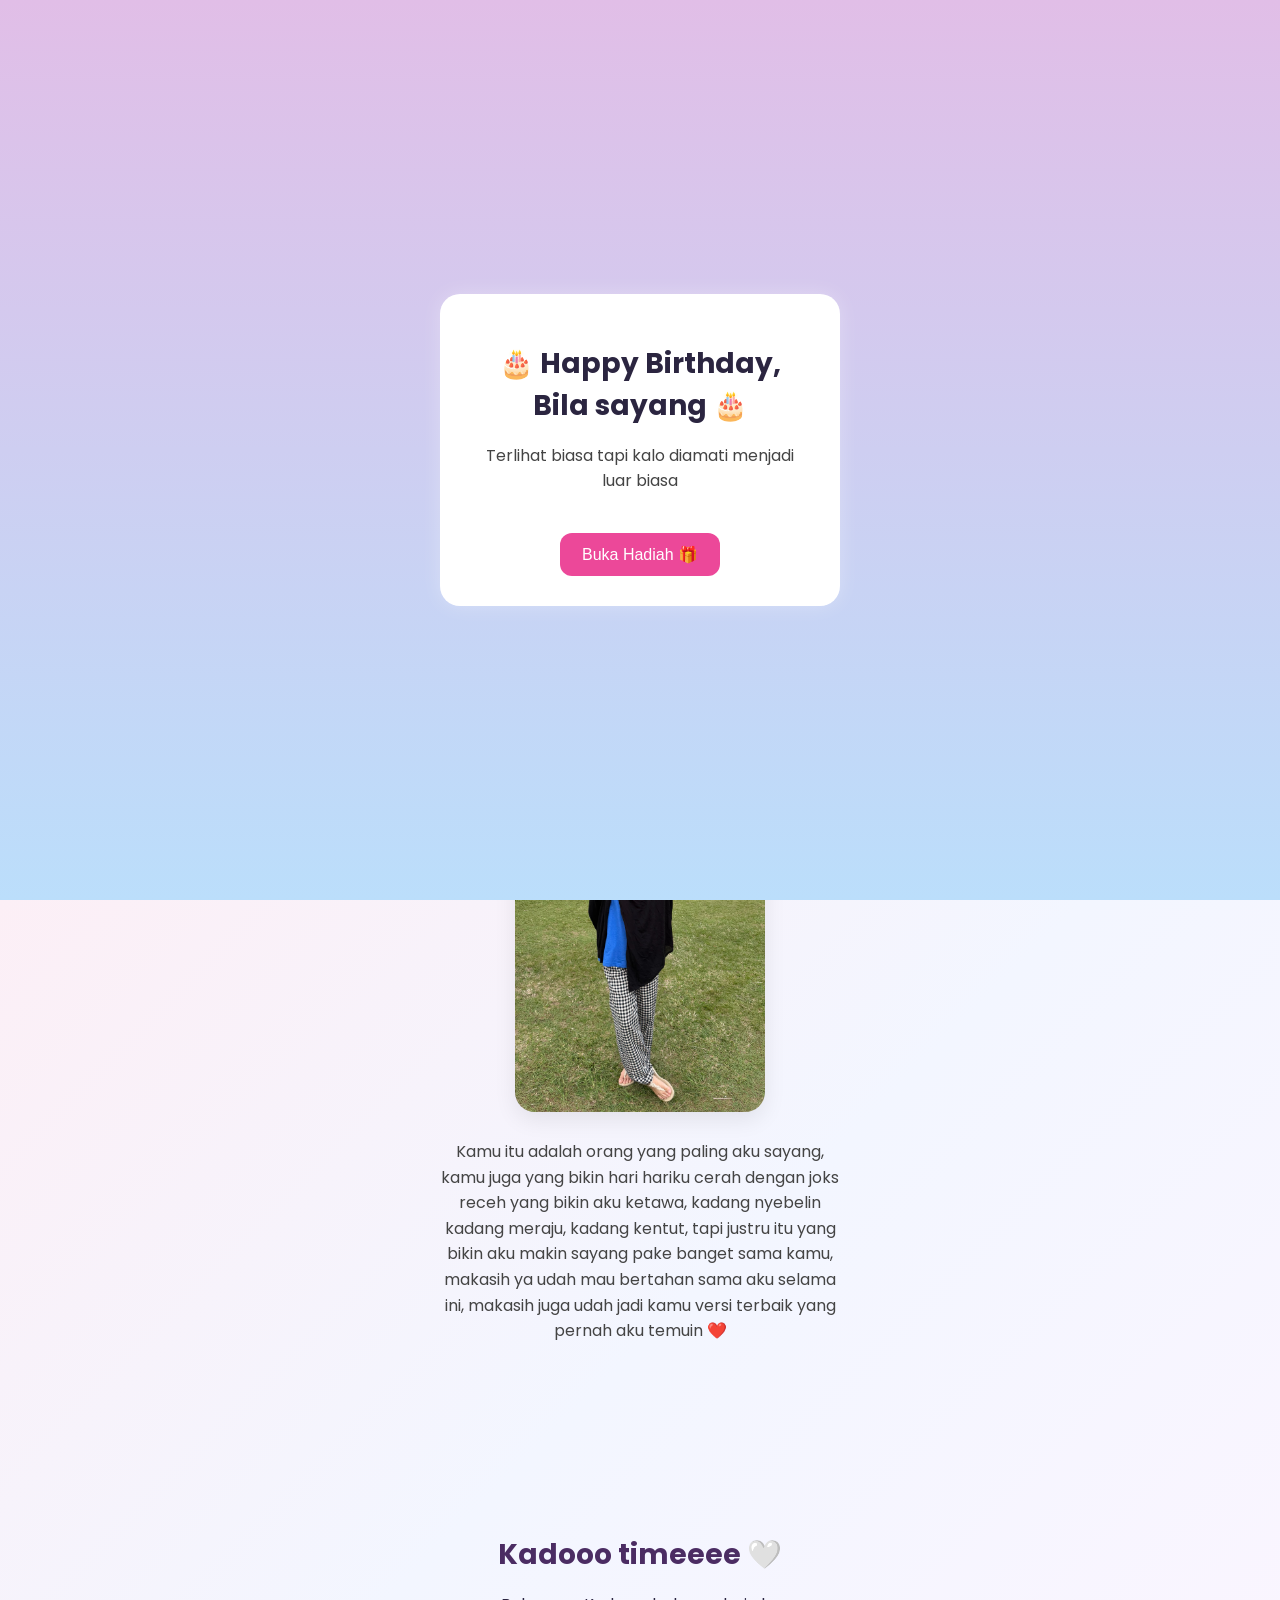
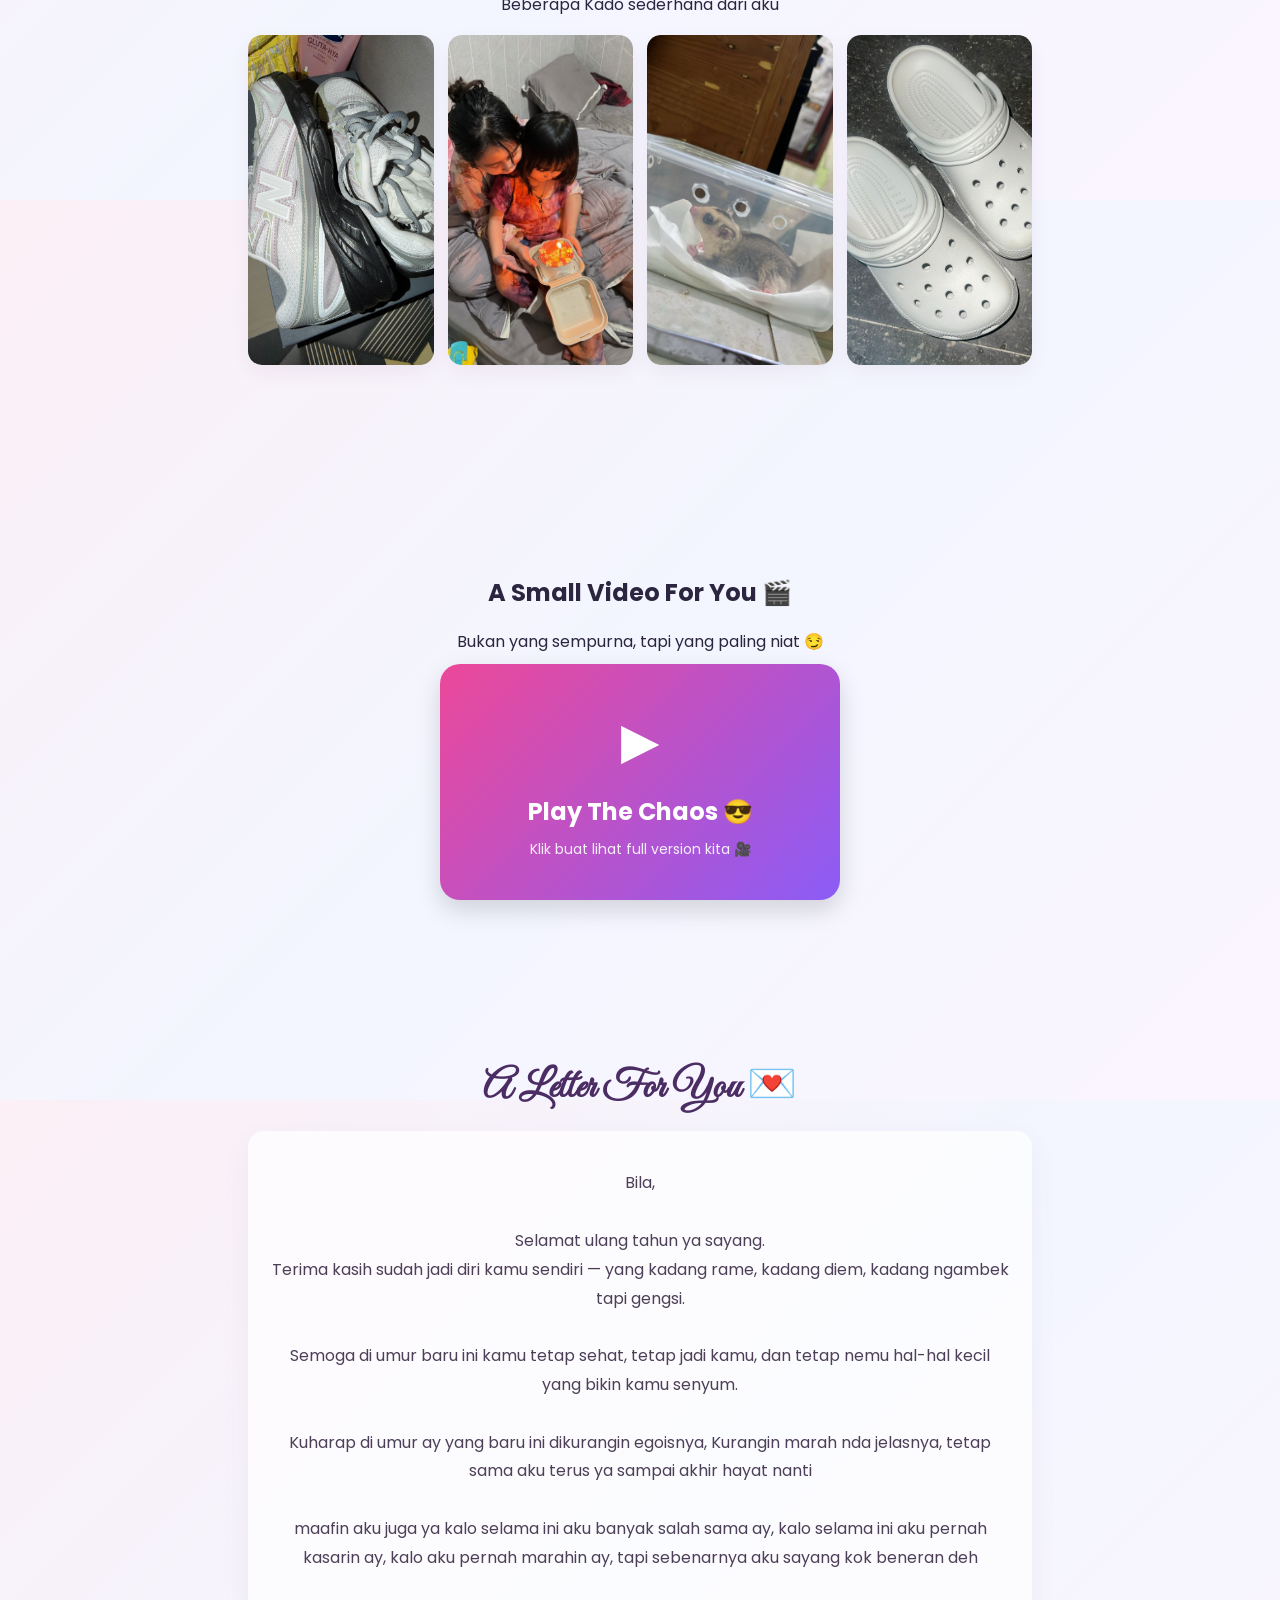
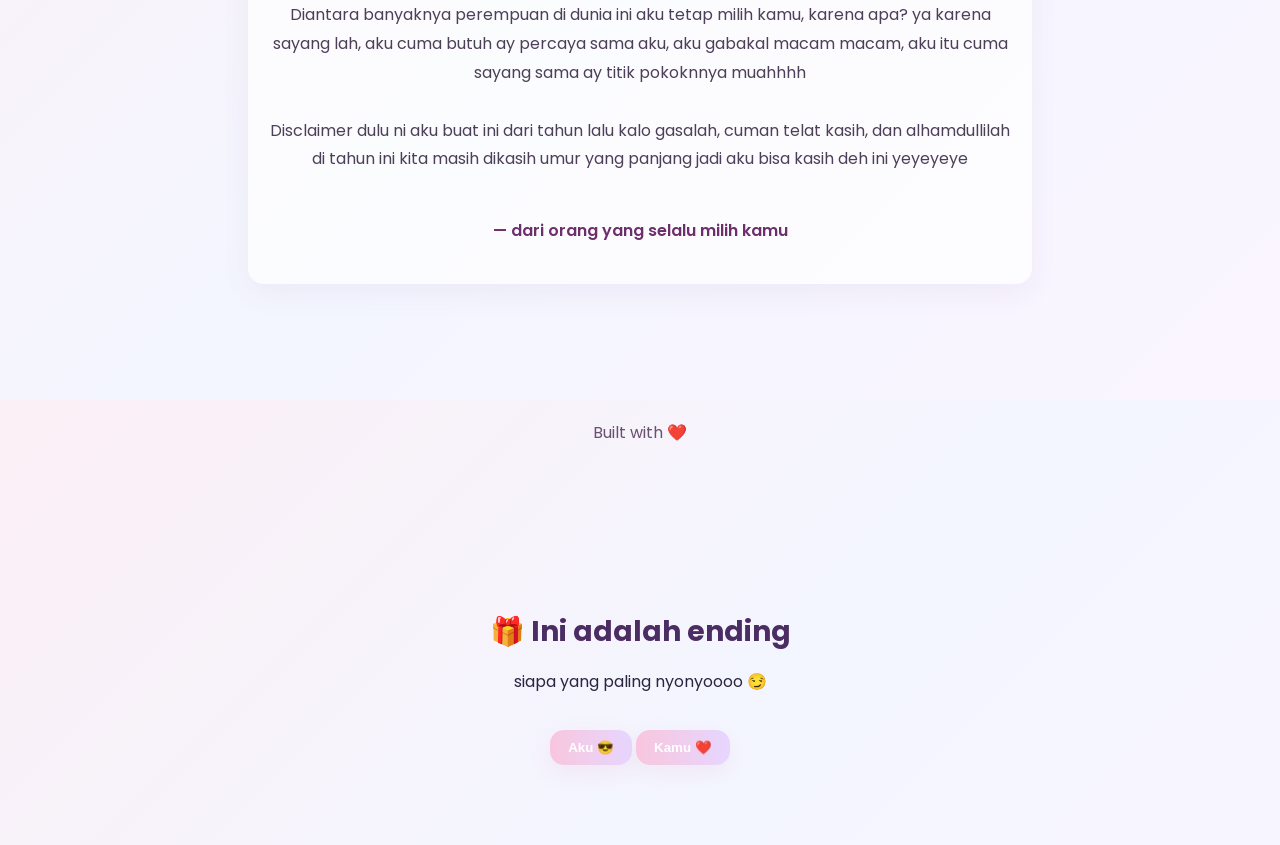
<file: index.html>
<!DOCTYPE html>
<html lang="id">
<head>
  
  <meta charset="utf-8" />
  <meta name="viewport" content="width=device-width,initial-scale=1.0" />
  <title>Happy Birthday, Bila 🎂</title>

  <!-- Fonts -->
  <link href="https://fonts.googleapis.com/css2?family=Great+Vibes&family=Poppins:wght@300;400;600&display=swap" rel="stylesheet">

  <!-- CSS -->
  <link rel="stylesheet" href="style.css" />
</head>
<body>

<!-- OPENING MODAL -->
<div class="opening-modal" id="openingModal">
  <div class="opening-box">
    <h1>🎂 Happy Birthday, Bila sayang 🎂</h1>
    <p>
      Terlihat biasa tapi kalo diamati menjadi luar biasa
    </p>
    <button id="openGiftBtn">Buka Hadiah 🎁</button>
  </div>
</div>

<!-- AUDIO -->
<audio id="bgMusic" loop>
  <source src="assets/lagu.mp3" type="audio/mpeg">
</audio>

<!-- SCRIPT -->
<script>
const openBtn = document.getElementById("openGiftBtn");

openBtn.addEventListener("click", function() {
  alert("Eitss gasabar yaa, siapin HP buat rekam reaksi ayy ya 😏🎥");
  // play musik
  const music = document.getElementById("bgMusic");
  music.volume = 0.5;
  music.play();

  // efek fade out modal
  const modal = document.getElementById("openingModal");
  modal.style.opacity = "0";

  setTimeout(() => {
    modal.style.display = "none";
  }, 500);
});
</script>

<!-- STYLE (opsional biar smooth) -->
<style>
.opening-modal {
  position: fixed;
  top: 0;
  left: 0;
  width: 100%;
  height: 100%;
  background: linear-gradient(to bottom, #e1bee7, #bbdefb);
  display: flex;
  justify-content: center;
  align-items: center;
  z-index: 9999;
  transition: opacity 0.5s ease;
}

.opening-box {
  background: white;
  padding: 30px;
  border-radius: 20px;
  text-align: center;
  max-width: 400px;
}

button {
  margin-top: 20px;
  padding: 12px 20px;
  border: none;
  border-radius: 20px;
  background: #ec4899;
  color: white;
  cursor: pointer;
}
</style>

<!-- NAV -->
<nav class="nav">
  <div class="nav-inner">
    <button onclick="scrollToSection('landing')" class="nav-btn">Home</button>
    <button onclick="scrollToSection('firstmeet')" class="nav-btn">About You</button>
    <button onclick="scrollToSection('gallery')" class="nav-btn">Gallery</button>
    <button onclick="scrollToSection('letter')" class="nav-btn">Letter</button>
    <button id="musicToggle" class="nav-music" title="Play music">▶️</button>
    <input id="musicInput" type="file" accept="audio/*" style="display:none" />
  </div>
</nav>

<!-- Floating hearts -->
<div id="particles"></div>

<!-- LANDING -->
<section id="landing" class="panel landing">
  <div class="container">
    <h1 class="logo">Happy Birthday</h1>
    <h3 class="sublogo">For Saskia salsabilah</h3>

    <p class="lead">
      Ini adalah hari spesial<br>
      this is your day
    </p>

    <div class="cta-row">
      <button class="cta" onclick="scrollToSection('firstmeet')">
        Lihat Versi Kamu
      </button>
      <button class="cta ghost" onclick="scrollToSection('gallery')">
        Buka Gallery
      </button>
    </div>
  </div>
</section>

<!-- ABOUT YOU (ex First Meet) -->
<section id="firstmeet" class="panel card-panel">
  <div class="container narrow">
    <h2 class="section-title">About You 📸</h2>
    <p class="desc">Sedikit versi dari aku yang mencintaimu</p>

    <div class="firstmeet">
      <!-- GANTI FOTO INI DENGAN FOTO DIA -->
      <img src="assets/awal.JPG" class="firstmeet-img" alt="Bila" /> 
      
      <!-- TEKS DESKRIPSI -->
      <p class="firstmeet-text">
        Kamu itu adalah orang yang paling aku sayang, 
        kamu juga yang bikin hari hariku cerah dengan joks receh yang bikin aku ketawa, 
        kadang nyebelin kadang meraju, kadang kentut, 
        tapi justru itu yang bikin aku makin sayang pake banget sama kamu, 
        makasih ya udah mau bertahan sama aku selama ini, 
        makasih juga udah jadi kamu versi terbaik yang pernah aku temuin ❤️
      </p>
    </div>
  </div>
</section>

<!-- STYLE TAMBAHAN -->
<style>
.firstmeet {
  text-align: center;
}

.firstmeet-img {
  width: 250px;
  border-radius: 20px;
  margin-bottom: 15px;
}

.firstmeet-text {
  font-size: 16px;
  color: #444;
  max-width: 400px;
  margin: 0 auto;
  line-height: 1.6;
}
</style>

<!-- GALLERY -->
<section id="gallery" class="panel">
  <div class="container narrow">
    <h2 class="section-title">Kadooo timeeee 🤍</h2>
    <p class="desc">
      Beberapa Kado sederhana dari aku
    </p>

    <div class="gallery-grid">
      <div class="gallery-item">
        <img src="assets/foto2.jpg" class="gallery-img" alt="Foto 1">
      </div>
      <div class="gallery-item">
        <img src="assets/foto1.jpg" class="gallery-img" alt="Foto 2">
      </div>
      <div class="gallery-item">
        <img src="assets/sugar.jpg" class="gallery-img" alt="Foto 3">
      </div>
      <div class="gallery-item">
        <img src="assets/foto3.jpg" class="gallery-img" alt="Foto 4">
      </div>
    </div>
  </div>
</section>

<!-- VIDEO -->
<section id="video" class="panel">
  <h2 style="text-align:center;">A Small Video For You 🎬</h2>
  <p style="text-align:center; margin-bottom:10px;">
    Bukan yang sempurna, tapi yang paling niat 😏
  </p>

  <div style="display:flex; justify-content:center;">
    <!-- GANTI LINK DI BAWAH -->
    <a href="https://drive.google.com/file/d/1WJ8mw6lAH9B8eJVo5spJlKwyR00JxF4f/view?usp=sharing" target="_blank" class="video-box">
      <div class="play-icon">▶</div>
      <h3>Play The Chaos 😎</h3>
      <p>Klik buat lihat full version kita 🎥</p>
    </a>
  </div>
</section>


<!-- LETTER -->
<section id="letter" class="panel card-panel">
  <div class="container narrow">
    <h2 class="section-title script">A Letter For You 💌</h2>

    <div class="letter-box glass">
      <p class="letter-text">
        Bila,<br><br>

        Selamat ulang tahun ya sayang.<br>
        Terima kasih sudah jadi diri kamu sendiri — yang kadang rame,
        kadang diem, kadang ngambek tapi gengsi.<br><br>

        Semoga di umur baru ini kamu tetap sehat,
        tetap jadi kamu,
        dan tetap nemu hal-hal kecil yang bikin kamu senyum.<br><br>

        Kuharap di umur ay yang baru ini dikurangin egoisnya,
        Kurangin marah nda jelasnya,
        tetap sama aku terus ya sampai akhir hayat nanti
        <br><br>

        maafin aku juga ya kalo selama ini aku banyak salah sama ay,
        kalo selama ini aku pernah kasarin ay, kalo aku pernah marahin ay,
        tapi sebenarnya aku sayang kok beneran deh<br><br>

        Diantara banyaknya perempuan di dunia ini aku tetap
        milih kamu, karena apa? ya karena sayang lah, aku cuma butuh 
        ay percaya sama aku, aku gabakal macam macam, aku itu cuma
        sayang sama ay titik pokoknnya muahhhh<br><br>

        Disclaimer dulu ni aku buat ini dari tahun lalu kalo gasalah,
        cuman telat kasih, dan alhamdullilah di tahun ini kita masih dikasih
        umur yang panjang jadi aku bisa kasih deh ini yeyeyeye<br><br>

        <span class="signature">— dari orang yang selalu milih kamu</span>
      </p>
    </div>
  </div>
</section>

<!-- Footer -->
<footer class="footer">
  <p>Built with ❤️ </p>
</footer>

<!-- Audio -->
<audio id="bgAudio" loop></audio>

<!-- Script -->
<script src="script.js"></script>

<!-- MODAL GALLERY -->
<div id="galleryModal" class="gallery-modal">
  <span id="closeModal" class="close">&times;</span>
  <img class="modal-content" id="modalImg" alt="Gallery Image" />
</div>

<!-- QR Surprise Section (versi baru tanpa QR) -->
<section class="panel" style="text-align:center;">
  <h2 class="section-title">🎁 Ini adalah ending</h2>
  <p class="desc" id="questionText">siapa yang paling nyonyoooo 😏</p>

  <!-- Pilihan -->
  <div style="margin-top:15px;">
    <button class="cta" onclick="answerClick()">Aku 😎</button>
    <button class="cta" onclick="answerClick()">Kamu ❤️</button>
  </div>
</section>

<!-- Loading Overlay -->
<div id="qrLoading" style="
  display:none;
  position:fixed;
  top:0; left:0;
  width:100%; height:100%;
  background:rgba(0,0,0,0.7);
  justify-content:center;
  align-items:center;
  z-index:9999;
  color:white;
  text-align:center;
  flex-direction:column;
">
  <p id="qrLoadingText">Menyiapkan sesuatu untuk kamu…</p>
</div>

<script>
// teks loading
const texts = [
  "Menyiapkan sesuatu untuk kamu…",
  "Mengumpulkan kenangan kita…",
  "Sedikit lagi ya… ❤️",
  "Ini khusus buat kamu…"
];

let i = 0;

// saat tombol diklik
function answerClick() {
  // ubah teks jadi respon lucu
  document.getElementById("questionText").innerText = "Jawaban kamu aku catet ya 😏";

  // munculin loading
  const loading = document.getElementById("qrLoading");
  loading.style.display = "flex";

  // mulai animasi text
  changeText();
}

// ganti teks loading
function changeText() {
  const textElement = document.getElementById("qrLoadingText");

  if (i < texts.length) {
    textElement.innerText = texts[i];
    i++;
    setTimeout(changeText, 2000);
  } else {
    window.location.href = "surprise.html"; // ganti sesuai halaman kamu
  }
}
</script>

<script>
document.addEventListener("DOMContentLoaded", function () {
  const bgMusic = document.getElementById("bgMusic");
  const video = document.getElementById("gift-video");

  // Musik mulai saat klik pertama user
  function startMusicOnce() {
    if (bgMusic) {
      bgMusic.play().catch(() => {});
    }
    document.removeEventListener("click", startMusicOnce);
  }

  document.addEventListener("click", startMusicOnce);

  // Saat video diputar → musik pause
  if (video && bgMusic) {
    video.addEventListener("play", function () {
      bgMusic.pause();
    });

    // Saat video di-pause → musik lanjut
    video.addEventListener("pause", function () {
      bgMusic.play().catch(() => {});
    });

    // Saat video selesai → musik lanjut
    video.addEventListener("ended", function () {
      bgMusic.play().catch(() => {});
    });
  }
});
</script>

</body>
</html>
</file>
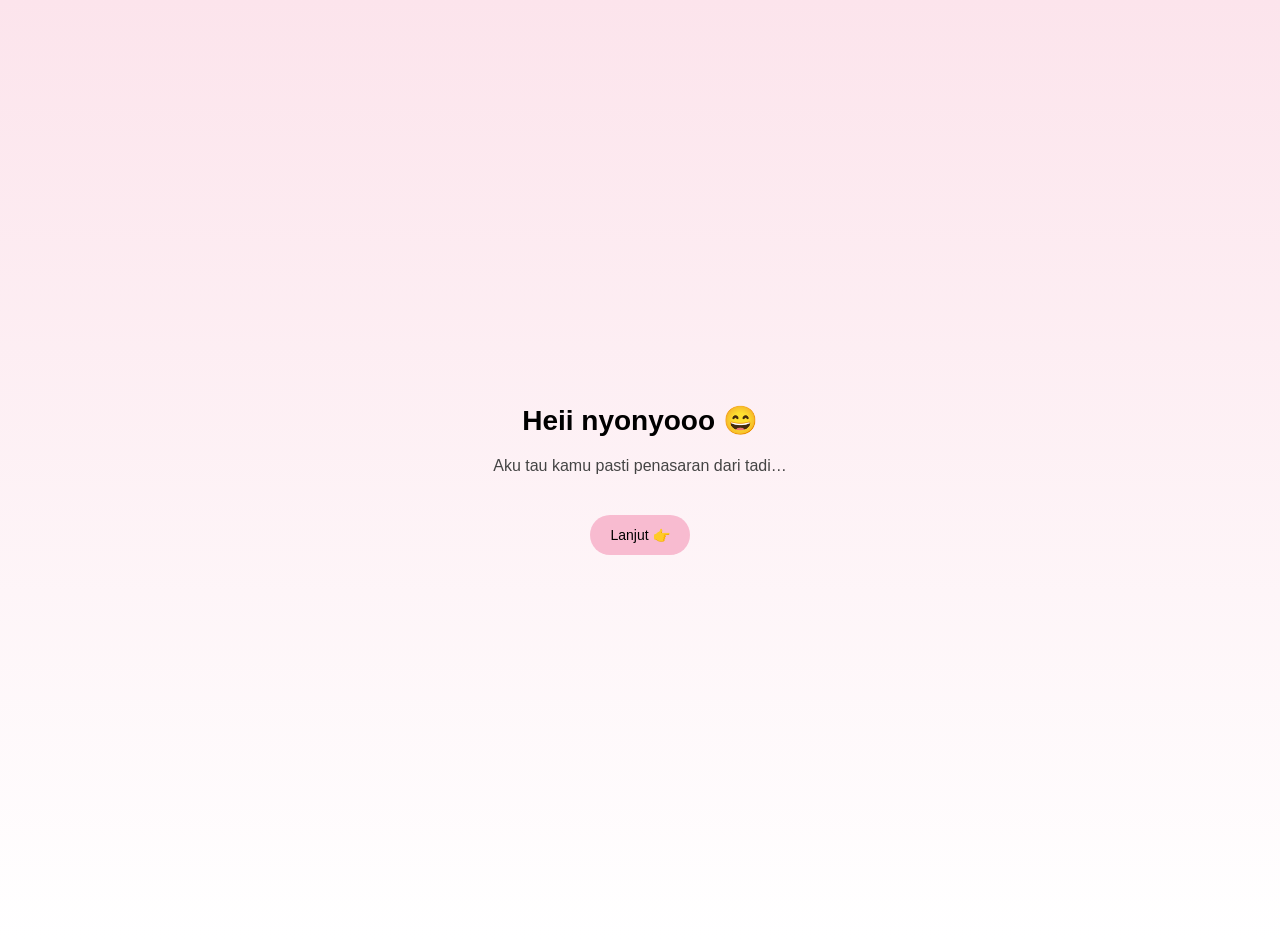
<file: surprise.html>
<!DOCTYPE html>
<html lang="id">
<head>
  <meta charset="UTF-8">
  <title>Untuk Kamu ❤️</title>
  <style>
    body {
      margin: 0;
      font-family: 'Arial', sans-serif;
      background: linear-gradient(to bottom, #fce4ec, #ffffff);
      display: flex;
      justify-content: center;
      align-items: center;
      height: 100vh;
      text-align: center;
      padding: 20px;
      transition: opacity 0.5s ease;
    }

    .container {
      max-width: 500px;
    }

    h1 {
      font-size: 28px;
      margin-bottom: 10px;
    }

    p {
      font-size: 16px;
      line-height: 1.6;
      color: #444;
    }

    .hidden {
      display: none;
    }

    button {
      margin-top: 20px;
      padding: 12px 20px;
      border: none;
      border-radius: 20px;
      background: #f8bbd0;
      cursor: pointer;
      font-size: 14px;
    }

    button:hover {
      opacity: 0.8;
    }
  </style>
</head>
<body>

<div class="container">

  <!-- STEP 1 -->
  <div id="step1">
    <h1>Heii nyonyooo 😄</h1>
    <p>Aku tau kamu pasti penasaran dari tadi…</p>
    <button onclick="nextStep(1)">Lanjut 👉</button>
  </div>

  <!-- STEP 2 -->
  <div id="step2" class="hidden">
    <p>
      Sebenernya ini cuma hal kecil sih…  
      tapi aku bikinnya sambil mikirin kamu terus 😄
    </p>
    <button onclick="nextStep(2)">Lanjut lagi</button>
  </div>

  <!-- STEP 3 -->
  <div id="step3" class="hidden">
    <p>
      Kadang kamu nyebelin, kadang juga suka bikin kesel…  
      tapi anehnya aku tetap betah 😌
    </p>
    <button onclick="nextStep(3)">Terakhir deh</button>
  </div>

  <!-- FINAL -->
  <div id="final" class="hidden">
    <h1>❤️</h1>
    <p>
      Tapi serius ya…  
      dari semua hal yang aku punya,  
      kamu itu yang paling aku syukuri.  
      <br><br>
      Happy Birthday ya 🎉  
      semoga kamu selalu bahagia,  
      dan semoga aku masih jadi bagian dari itu 😊
      jangan pernah berubah ya sampe kita nikah dan 1 atap bersama
    </p>

    <!-- Tombol balik -->
    <button onclick="goBack()">Jangan pencet ini 😄</button>
  </div>

</div>

<script>
function nextStep(step) {
  document.getElementById("step" + step).classList.add("hidden");

  if (step === 3) {
    document.getElementById("final").classList.remove("hidden");
  } else {
    document.getElementById("step" + (step + 1)).classList.remove("hidden");
  }
}

// fungsi balik ke halaman awal
function goBack() {
  document.body.style.opacity = "0";
  setTimeout(() => {
    window.location.href = "index.html"; // pastikan ini sesuai nama file awal kamu
  }, 500);
}
</script>

</body>
</html>
</file>
<file: style.css>
/* ========= Soft Romantic Pastel (Theme 1) ========= */

/* GLOBAL */
:root{
  --bg1: #fff5fb;
  --bg2: #f7f0ff;
  --accent-1: #f8c6dd;
  --accent-2: #e7d6ff;
  --muted: #6b6b7a;
  --glass: rgba(255,255,255,0.72);
}

* { box-sizing: border-box; }
html, body { height: 100%; margin:0; padding:0; }
body {
  font-family: "Poppins", sans-serif;
  background: linear-gradient(135deg, #fceff6 0%, #f3f6ff 50%, #fbf5ff 100%);
  color: #2b2540;
  overflow-x: hidden;
  -webkit-font-smoothing: antialiased;
  -moz-osx-font-smoothing: grayscale;
}

/* NAV */
.nav {
  position: fixed;
  top: 0; left: 0; right: 0;
  z-index: 120;
  display: flex;
  justify-content: center;
  padding: 12px 14px;
  background: linear-gradient(180deg, rgba(255,255,255,0.6), rgba(255,255,255,0.45));
  backdrop-filter: blur(8px);
  border-bottom: 1px solid rgba(255,255,255,0.6);
  box-shadow: 0 6px 18px rgba(98,66,120,0.06);
}
.nav-inner {
  width: 100%;
  max-width: 1100px;
  display: flex;
  align-items: center;
  gap: 12px;
  justify-content: center;
}
.nav-btn {
  background: none;
  border: none;
  padding: 8px 12px;
  border-radius: 8px;
  font-weight: 600;
  color: var(--muted);
  cursor: pointer;
  transition: all .22s ease;
}
.nav-btn:hover {
  transform: translateY(-3px);
  color: #4a2b6a;
}
.nav-music {
  margin-left: 8px;
  padding: 6px 8px;
  border-radius: 10px;
  background: linear-gradient(90deg,var(--accent-1),var(--accent-2));
  border: none;
  cursor: pointer;
}

/* PANELS */
.panel { padding: 110px 18px 80px; text-align: center; }
.container { max-width: 1100px; margin: 0 auto; padding: 0 18px; }
.narrow { max-width: 820px; margin: 0 auto; }

/* LANDING */
.logo { font-family:"Great Vibes", serif; font-size:58px; color:#6d2f6b; margin:0; }
.sublogo { font-size:20px; color:#5f3a72; margin-top:6px; opacity:0.85; font-weight:300; }
.lead { max-width:640px; margin:14px auto 0; font-size:16px; color:#5c5263; line-height:1.65; }

/* CTA */
.cta-row { margin-top:20px; display:flex; gap:12px; justify-content:center; flex-wrap:wrap; }
.cta {
  background: linear-gradient(90deg,var(--accent-1),var(--accent-2));
  border: none; padding: 10px 18px;
  border-radius: 14px;
  color: white; font-weight: 600; cursor: pointer;
  box-shadow: 0 8px 22px rgba(227,152,190,0.14);
  transition: transform .18s ease, box-shadow .18s ease;
}
.cta:hover { transform: translateY(-6px); box-shadow: 0 16px 30px rgba(227,152,190,0.18); }
.cta.ghost { background: transparent; color: #6b516f; border: 1px solid rgba(107,81,111,0.08); }

/* SECTION TITLES */
.section-title { font-size:28px; color:#4b2c63; margin:0 0 6px; }
.section-title.script { font-family:"Great Vibes", serif; font-size:40px; }

/* CARD PANELS */
.card-panel { padding-top:80px; padding-bottom:80px; }
.card-panel .glass { background: var(--glass); padding:22px; border-radius:16px; box-shadow:0 10px 30px rgba(80,46,105,0.06); }

/* FIRST MEET */
.firstmeet { margin-top:18px; display:flex; flex-direction:column; align-items:center; gap:12px; }
.upload-btn { display:inline-block; padding:10px 16px; border-radius:12px; background:linear-gradient(90deg,#ffd7eb,#e9ddff); cursor:pointer; }
.firstmeet-img { max-width:320px; width:100%; margin-top:6px; border-radius:14px; box-shadow:0 8px 22px rgba(0,0,0,0.08); display:block; }

/* GALLERY GRID */
.gallery-grid {
  display: grid;
  grid-template-columns: repeat(2,1fr);
  gap: 14px;
  margin-top: 18px;
}
.gallery-item {
  min-height:150px;
  border-radius:14px;
  background: linear-gradient(180deg, rgba(255,255,255,0.92), rgba(255,255,255,0.88));
  display:flex; align-items:center; justify-content:center;
  font-weight:600; color:#6b4a6f;
  box-shadow:0 8px 20px rgba(79,39,89,0.06);
  transition:transform .25s ease, box-shadow .25s ease;
  cursor:pointer; overflow:hidden; position:relative;
}
.gallery-item img {
  width: 100%;
  height: 100%;
  object-fit: cover;
  border-radius: 12px;
  display: block;
}
.gallery-item:hover { transform:translateY(-6px); box-shadow:0 18px 36px rgba(79,39,89,0.12); }

/* GALLERY MODAL */
.gallery-modal {
  display: none;
  position: fixed; top:0; left:0;
  width:100%; height:100%;
  background: rgba(0,0,0,0.8);
  justify-content: center; align-items: center;
  z-index: 9999;
}
.gallery-modal img { max-width:90%; max-height:90%; border-radius:12px; }
.close {
  position: absolute; top:20px; right:30px; font-size:36px; color:white; cursor:pointer;
}

/* LETTER */
.letter-box { margin-top:18px; }
.letter-box .letter-text { font-size:16px; color:#4d3f58; line-height:1.8; }
.signature { display:block; margin-top:14px; font-weight:600; color:#6d2f6b; }

/* FOOTER */
.footer { padding:40px 18px; text-align:center; color:#6b516f; }

/* BUBBLE CURSOR */
.bubble {
  position: fixed; border-radius:50%; pointer-events:none;
  mix-blend-mode:screen;
  background: radial-gradient(circle at 30% 30%, rgba(255,255,255,0.95), rgba(255,255,255,0.5));
  width:12px; height:12px; transform:translate(-50%,-50%);
  opacity:0.9;
  box-shadow:0 6px 20px rgba(200,150,190,0.18);
  animation:bubblePop .7s linear forwards;
}
@keyframes bubblePop{
  from{transform:translate(-50%,-50%) scale(1);opacity:1;}
  to{transform:translate(-50%,-50%) scale(2.2);opacity:0;}
}

/* HEART PARTICLES */
.p-heart {
  position: fixed; bottom:-60px;
  font-size:18px; pointer-events:none; opacity:0.85;
  animation:heartRise 6s linear forwards;
  text-shadow:0 6px 18px rgba(120,60,100,0.12);
}
@keyframes heartRise{
  0%{transform:translateY(0) scale(.9);}
  50%{opacity:.95;}
  100%{transform:translateY(-140vh) rotate(20deg) scale(1.2);opacity:0;}
}

/* RESPONSIVE */
@media (min-width:900px) { .gallery-grid{grid-template-columns:repeat(4,1fr);} .logo{font-size:84px;} }
@media (max-width:600px) { .panel{padding:90px 14px 60px;} .logo{font-size:46px;} .section-title.script{font-size:34px;} }

/* Opening Modal */
.opening-modal {
  position:fixed; top:0; left:0;
  width:100%; height:100%;
  background: linear-gradient(to bottom right, #fbcfe8, #e9d5ff, #dbeafe);
  display:flex; justify-content:center; align-items:center;
  text-align:center;
  z-index:9999;
}
.opening-box {
  background: rgba(255,255,255,0.6);
  backdrop-filter: blur(20px);
  padding:40px 30px;
  border-radius:20px;
  max-width:350px;
  box-shadow:0 0 20px rgba(255,255,255,0.3);
}
.opening-box h1 { font-size:28px; margin-bottom:10px; }
.opening-box p { font-size:16px; margin-bottom:20px; color:#444; }
#openGiftBtn { background:#ec4899; color:white; border:none; padding:12px 22px; border-radius:12px; font-size:16px; cursor:pointer; transition:.3s; }
#openGiftBtn:hover { background:#db2777; transform:scale(1.05); }

#qrLoading{
  position:fixed;
  inset:0;
  background:rgba(255,255,255,0.85);
  backdrop-filter:blur(10px);
  display:flex;
  justify-content:center;
  align-items:center;
  z-index:9999;
}

.qr-loading-box{
  background:rgba(255,255,255,0.9);
  padding:24px 28px;
  border-radius:18px;
  text-align:center;
  box-shadow:0 12px 30px rgba(0,0,0,0.15);
  width:260px;
}

.qr-bar{
  width:100%;
  height:8px;
  background:#eee;
  border-radius:10px;
  overflow:hidden;
}

.qr-bar-fill{
  width:0%;
  height:100%;
  background:linear-gradient(90deg,#f9a8d4,#c4b5fd);
}

@keyframes qrLoad{
  from{width:0%}
  to{width:100%}
}

.video-box {
  display: block;
  text-align: center;
  text-decoration: none;
  background: linear-gradient(135deg, #ec4899, #8b5cf6);
  color: white;
  padding: 40px 30px;
  border-radius: 20px;
  max-width: 400px;
  width: 90%;
  box-shadow: 0 10px 25px rgba(0,0,0,0.15);
  transition: transform 0.3s ease, opacity 0.3s ease;
}

.video-box:hover {
  transform: scale(1.03);
  opacity: 0.95;
}

.play-icon {
  font-size: 50px;
  margin-bottom: 15px;
}

.video-box h3 {
  margin: 10px 0;
  font-size: 24px;
}

.video-box p {
  margin: 0;
  font-size: 14px;
  opacity: 0.9;
}
</file>
